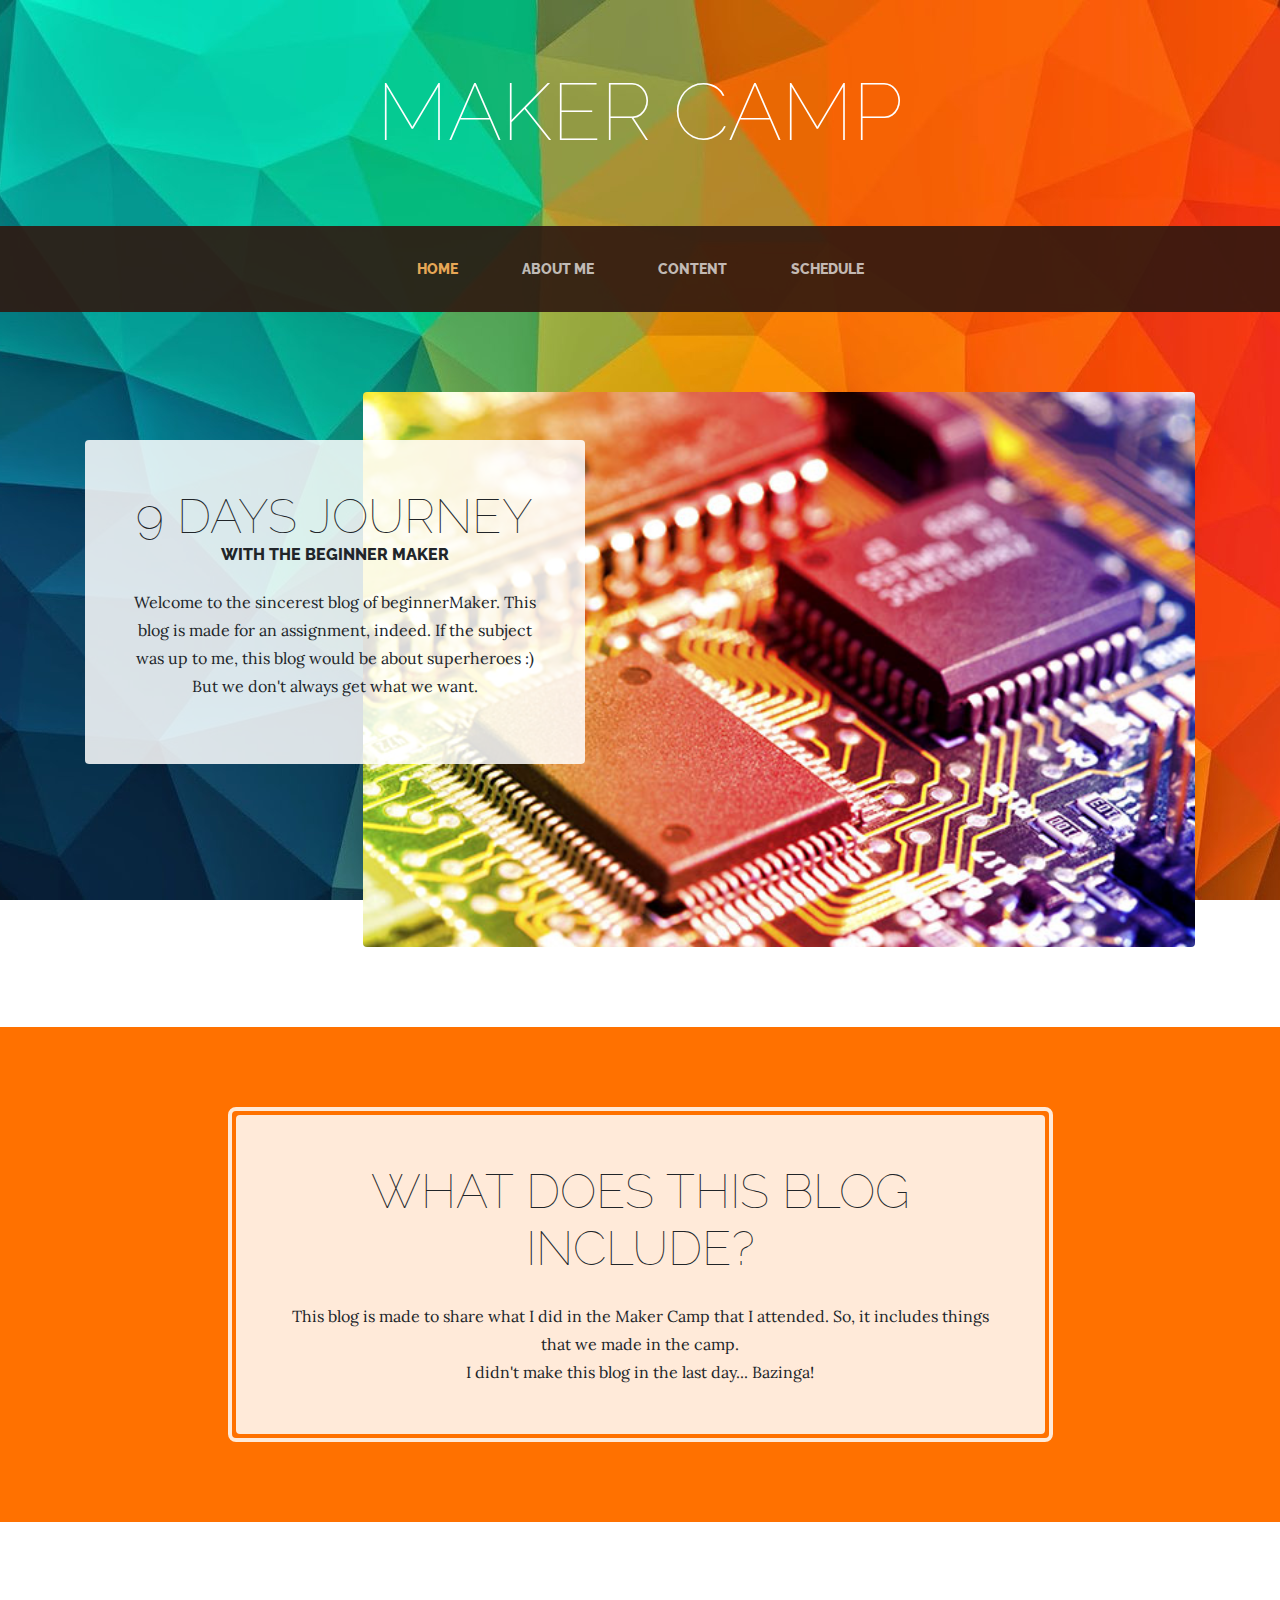
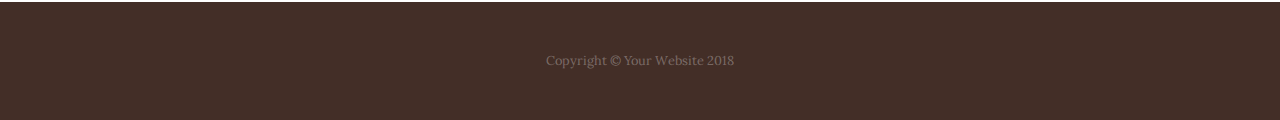
<file: index.html>
<!DOCTYPE html>
<html lang="en">

  <head>

    <meta charset="utf-8">
    <meta name="viewport" content="width=device-width, initial-scale=1, shrink-to-fit=no">
    <meta name="description" content="">
    <meta name="author" content="">

    <title>Business Casual - Start Bootstrap Theme</title>

    <!-- Bootstrap core CSS -->
    <link href="vendor/bootstrap/css/bootstrap.min.css" rel="stylesheet">

    <!-- Custom fonts for this template -->
    <link href="https://fonts.googleapis.com/css?family=Raleway:100,100i,200,200i,300,300i,400,400i,500,500i,600,600i,700,700i,800,800i,900,900i" rel="stylesheet">
    <link href="https://fonts.googleapis.com/css?family=Lora:400,400i,700,700i" rel="stylesheet">

    <!-- Custom styles for this template -->
    <link href="css/business-casual.css" rel="stylesheet">

  </head>

  <body style="background-image: url(img/triangles.jpg)">

    <h1 class="site-heading text-center text-white d-none d-lg-block">
      <span class="site-heading-lower">Maker Camp</span>
    </h1>

    <!-- Navigation -->
    <nav class="navbar navbar-expand-lg navbar-dark py-lg-4" id="mainNav">
      <div class="container">
        <a class="navbar-brand text-uppercase text-expanded font-weight-bold d-lg-none" href="#">Start Bootstrap</a>
        <button class="navbar-toggler" type="button" data-toggle="collapse" data-target="#navbarResponsive" aria-controls="navbarResponsive" aria-expanded="false" aria-label="Toggle navigation">
          <span class="navbar-toggler-icon"></span>
        </button>
        <div class="collapse navbar-collapse" id="navbarResponsive">
          <ul class="navbar-nav mx-auto">
            <li class="nav-item active px-lg-4">
              <a class="nav-link text-uppercase text-expanded" href="index.html">Home
                <span class="sr-only">(current)</span>
              </a>
            </li>
            <li class="nav-item px-lg-4">
              <a class="nav-link text-uppercase text-expanded" href="aboutMe.html">About Me</a>
            </li>
            <li class="nav-item px-lg-4">
              <a class="nav-link text-uppercase text-expanded" href="content.html">Content</a>
            </li>
            <li class="nav-item px-lg-4">
              <a class="nav-link text-uppercase text-expanded" href="schedule.html">Schedule</a>
            </li>
          </ul>
        </div>
      </div>
    </nav>
            
      <section class="page-section clearfix">
      <div class="container">
        <div class="intro">
          <img class="intro-img img-fluid mb-3 mb-lg-0 rounded" src="img/intro.jpg" alt="">
          <div class="intro-text left-0 text-center bg-faded p-5 rounded">
            <h2 class="section-heading mb-4">
              <span class="section-heading-lower">9 days journey</span>
              <span class="section-heading-upper">with the beginner maker </span>
            </h2>
            <p class="mb-3">Welcome to the sincerest blog of beginnerMaker. This blog is made for an assignment, indeed. If the subject was up to me, this blog would be about superheroes :) But we don't always get what we want. 
            </p>
            </div>
          </div>
        </div>
    </section>

    <section class="page-section cta">
      <div class="container">
        <div class="row">
          <div class="col-xl-9 mx-auto">
            <div class="cta-inner text-center rounded">
              <h2 class="section-heading mb-4">
                <span class="section-heading-lower">What does this blog include?</span>
              </h2>
              <p class="mb-0">This blog is made to share what I did in the Maker Camp that I attended. So, it includes things that we made in the camp.</p> 
                  
                 <p class="mb-0"> I didn't make this blog in the last day... Bazinga!  </p>
            </div>
          </div>
        </div>
      </div>
    </section>

    <footer class="footer text-faded text-center py-5">
      <div class="container">
        <p class="m-0 small">Copyright &copy; Your Website 2018</p>
      </div>
    </footer>

    <!-- Bootstrap core JavaScript -->
    <script src="vendor/jquery/jquery.min.js"></script>
    <script src="vendor/bootstrap/js/bootstrap.bundle.min.js"></script>

  </body>

</html>
</file>
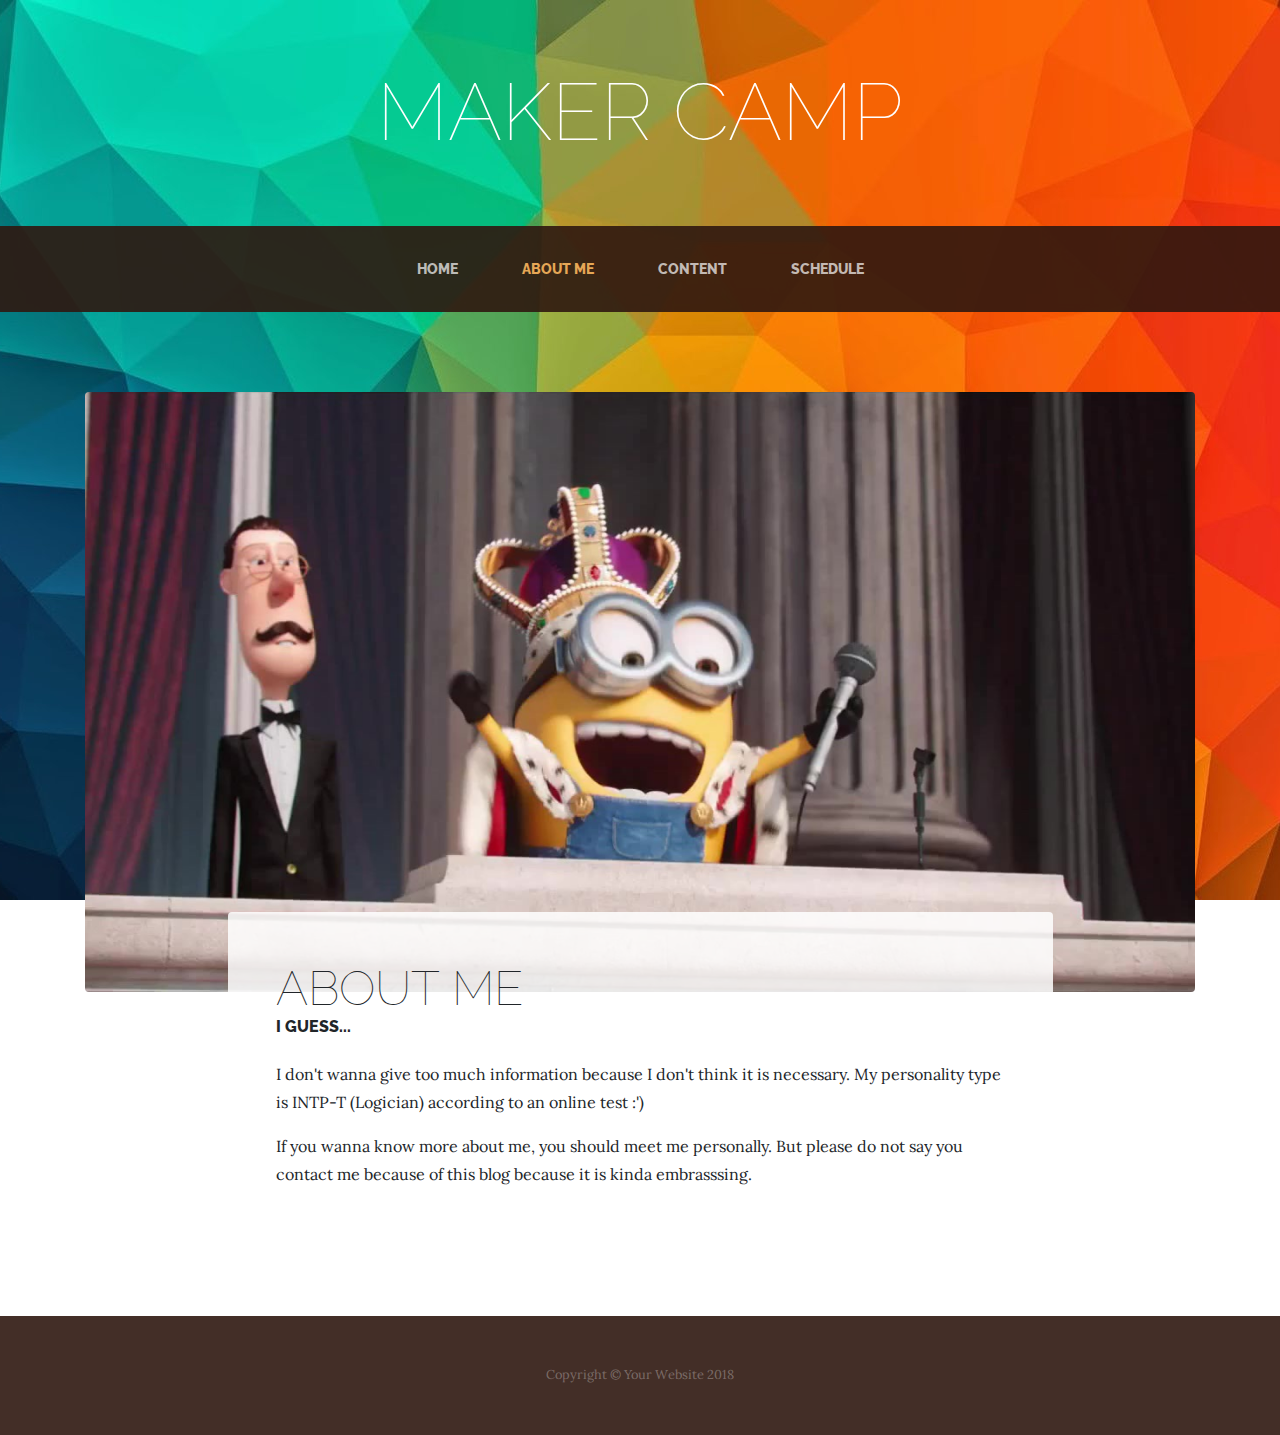
<file: aboutMe.html>
<!DOCTYPE html>
<html lang="en">

  <head>

    <meta charset="utf-8">
    <meta name="viewport" content="width=device-width, initial-scale=1, shrink-to-fit=no">
    <meta name="description" content="">
    <meta name="author" content="">

    <title>Business Casual - Start Bootstrap Theme</title>

    <!-- Bootstrap core CSS -->
    <link href="vendor/bootstrap/css/bootstrap.min.css" rel="stylesheet">

    <!-- Custom fonts for this template -->
    <link href="https://fonts.googleapis.com/css?family=Raleway:100,100i,200,200i,300,300i,400,400i,500,500i,600,600i,700,700i,800,800i,900,900i" rel="stylesheet">
    <link href="https://fonts.googleapis.com/css?family=Lora:400,400i,700,700i" rel="stylesheet">

    <!-- Custom styles for this template -->
    <link href="css/business-casual.css" rel="stylesheet">

  </head>

  <body style="background-image: url(img/triangles.jpg)">

    <h1 class="site-heading text-center text-white d-none d-lg-block">
      <span class="site-heading-lower">Maker Camp</span>
    </h1>

    <!-- Navigation -->
    <nav class="navbar navbar-expand-lg navbar-dark py-lg-4" id="mainNav">
      <div class="container">
        <a class="navbar-brand text-uppercase text-expanded font-weight-bold d-lg-none" href="#">Start Bootstrap</a>
        <button class="navbar-toggler" type="button" data-toggle="collapse" data-target="#navbarResponsive" aria-controls="navbarResponsive" aria-expanded="false" aria-label="Toggle navigation">
          <span class="navbar-toggler-icon"></span>
        </button>
        <div class="collapse navbar-collapse" id="navbarResponsive">
          <ul class="navbar-nav mx-auto">
            <li class="nav-item px-lg-4">
              <a class="nav-link text-uppercase text-expanded" href="index.html">Home
                <span class="sr-only">(current)</span>
              </a>
            </li>
            <li class="nav-item active px-lg-4">
              <a class="nav-link text-uppercase text-expanded" href="aboutMe.html">About Me</a>
            </li>
            <li class="nav-item px-lg-4">
              <a class="nav-link text-uppercase text-expanded" href="content.html">Content</a>
            </li>
            <li class="nav-item px-lg-4">
              <a class="nav-link text-uppercase text-expanded" href="schedule.html">Schedule</a>
            </li>
          </ul>
        </div>
      </div>
    </nav>

    <section class="page-section aboutMe-heading">
      <div class="container">
        <img class="img-fluid rounded about-heading-img mb-3 mb-lg-0" src="img/about.jpg" alt="">
        <div class="aboutMe-heading-content">
          <div class="row">
            <div class="col-xl-9 col-lg-10 mx-auto">
              <div class="bg-faded rounded p-5">
                <h2 class="section-heading mb-4">
                  <span class="section-heading-lower">About Me</span>
                  <span class="section-heading-upper">I guess...</span>
                </h2>
                <p>I don't wanna give too much information because I don't think it is necessary. My personality type is INTP-T (Logician) according to an online test :') </p>
                <p class="mb-0">If you wanna know more about me, you should meet me personally. But please do not say you contact me because of this blog because it is kinda embrasssing.</p>
              </div>
            </div>
          </div>
        </div>
      </div>
    </section>

    <footer class="footer text-faded text-center py-5">
      <div class="container">
        <p class="m-0 small">Copyright &copy; Your Website 2018</p>
      </div>
    </footer>

    <!-- Bootstrap core JavaScript -->
    <script src="vendor/jquery/jquery.min.js"></script>
    <script src="vendor/bootstrap/js/bootstrap.bundle.min.js"></script>

  </body>

</html>
</file>
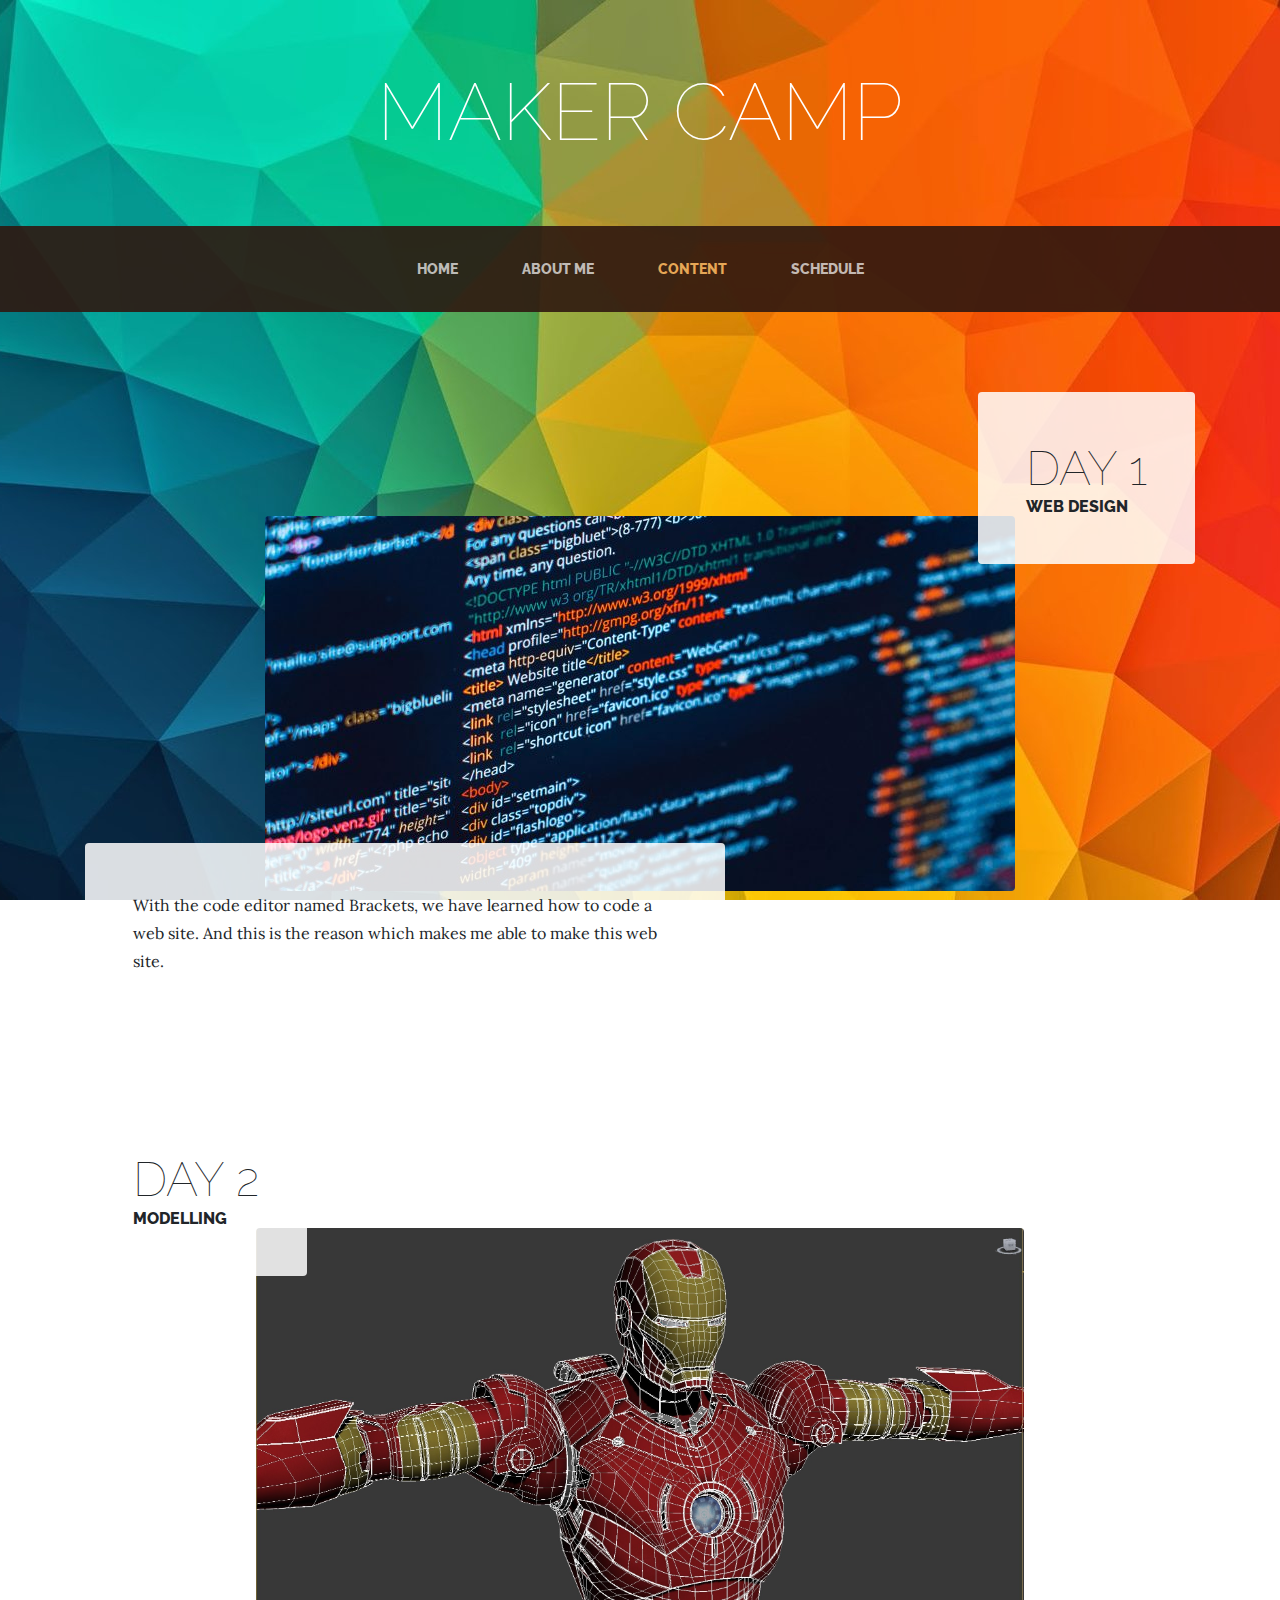
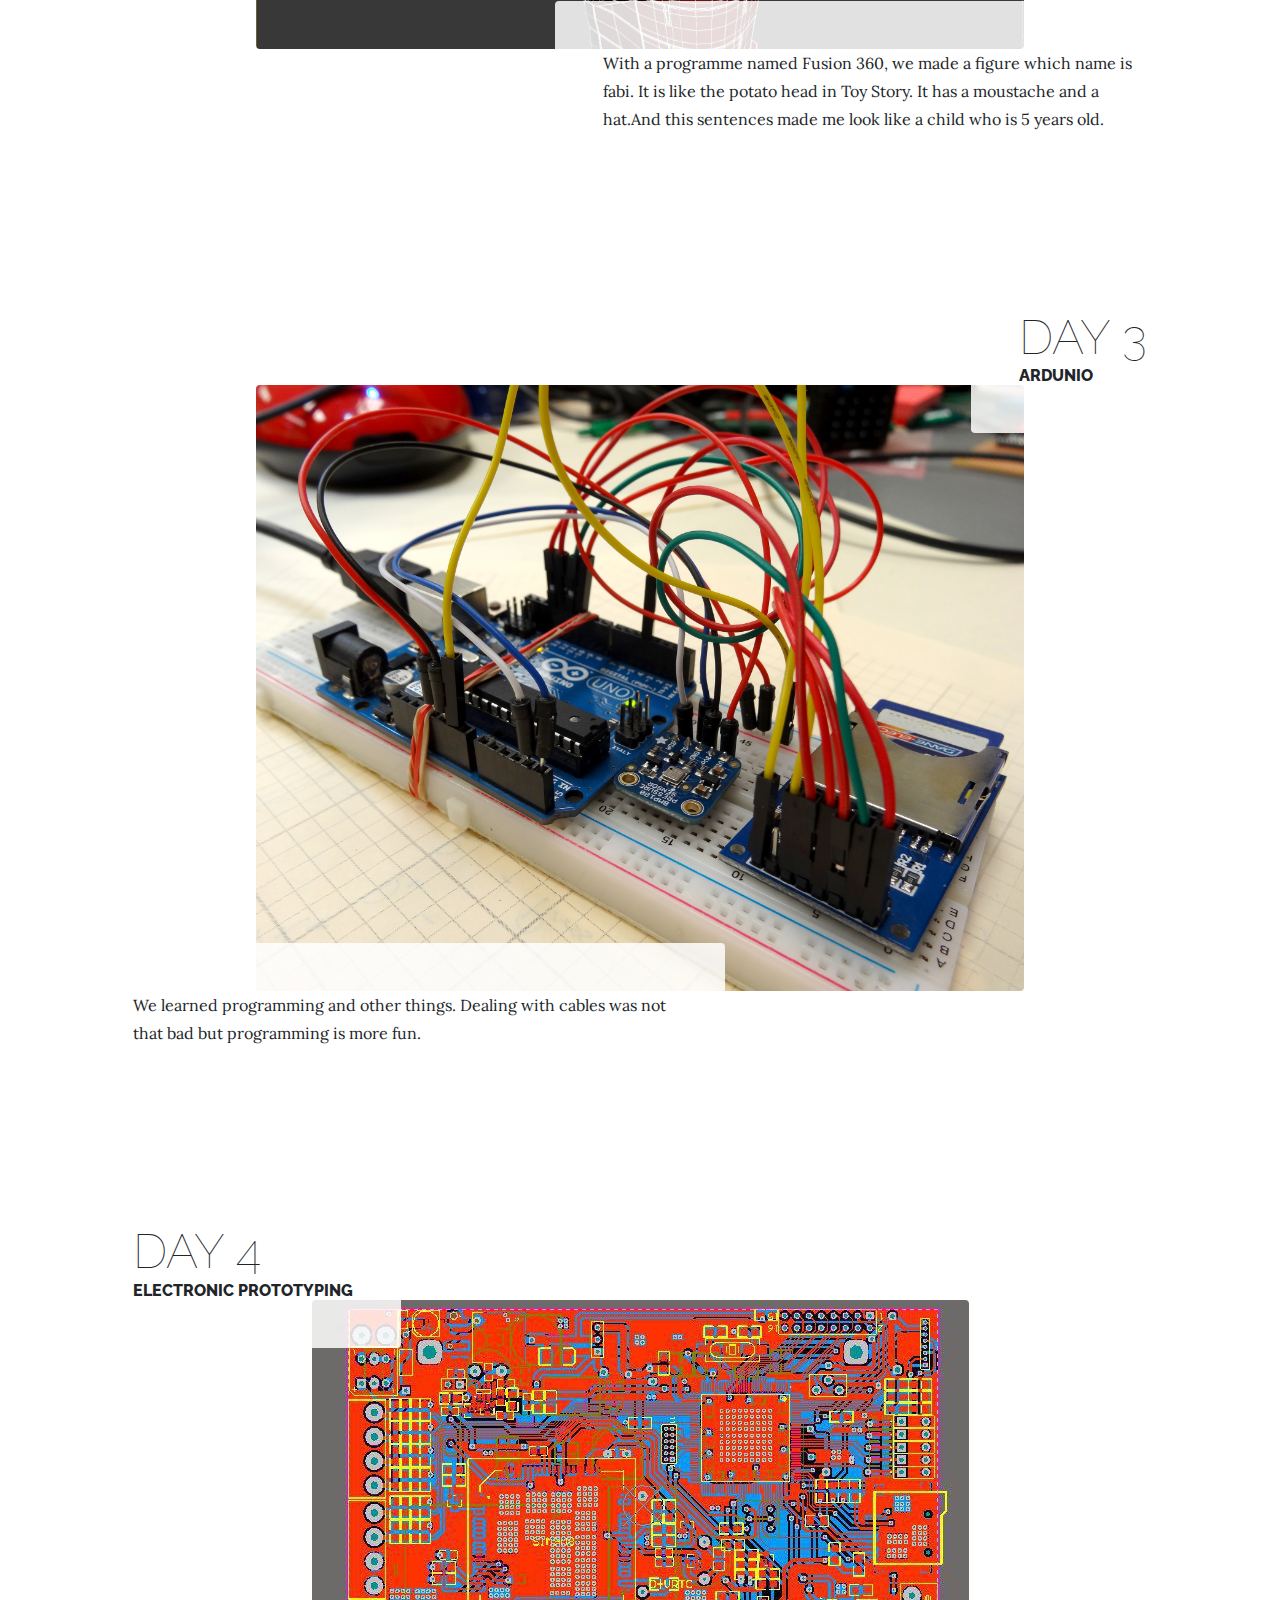
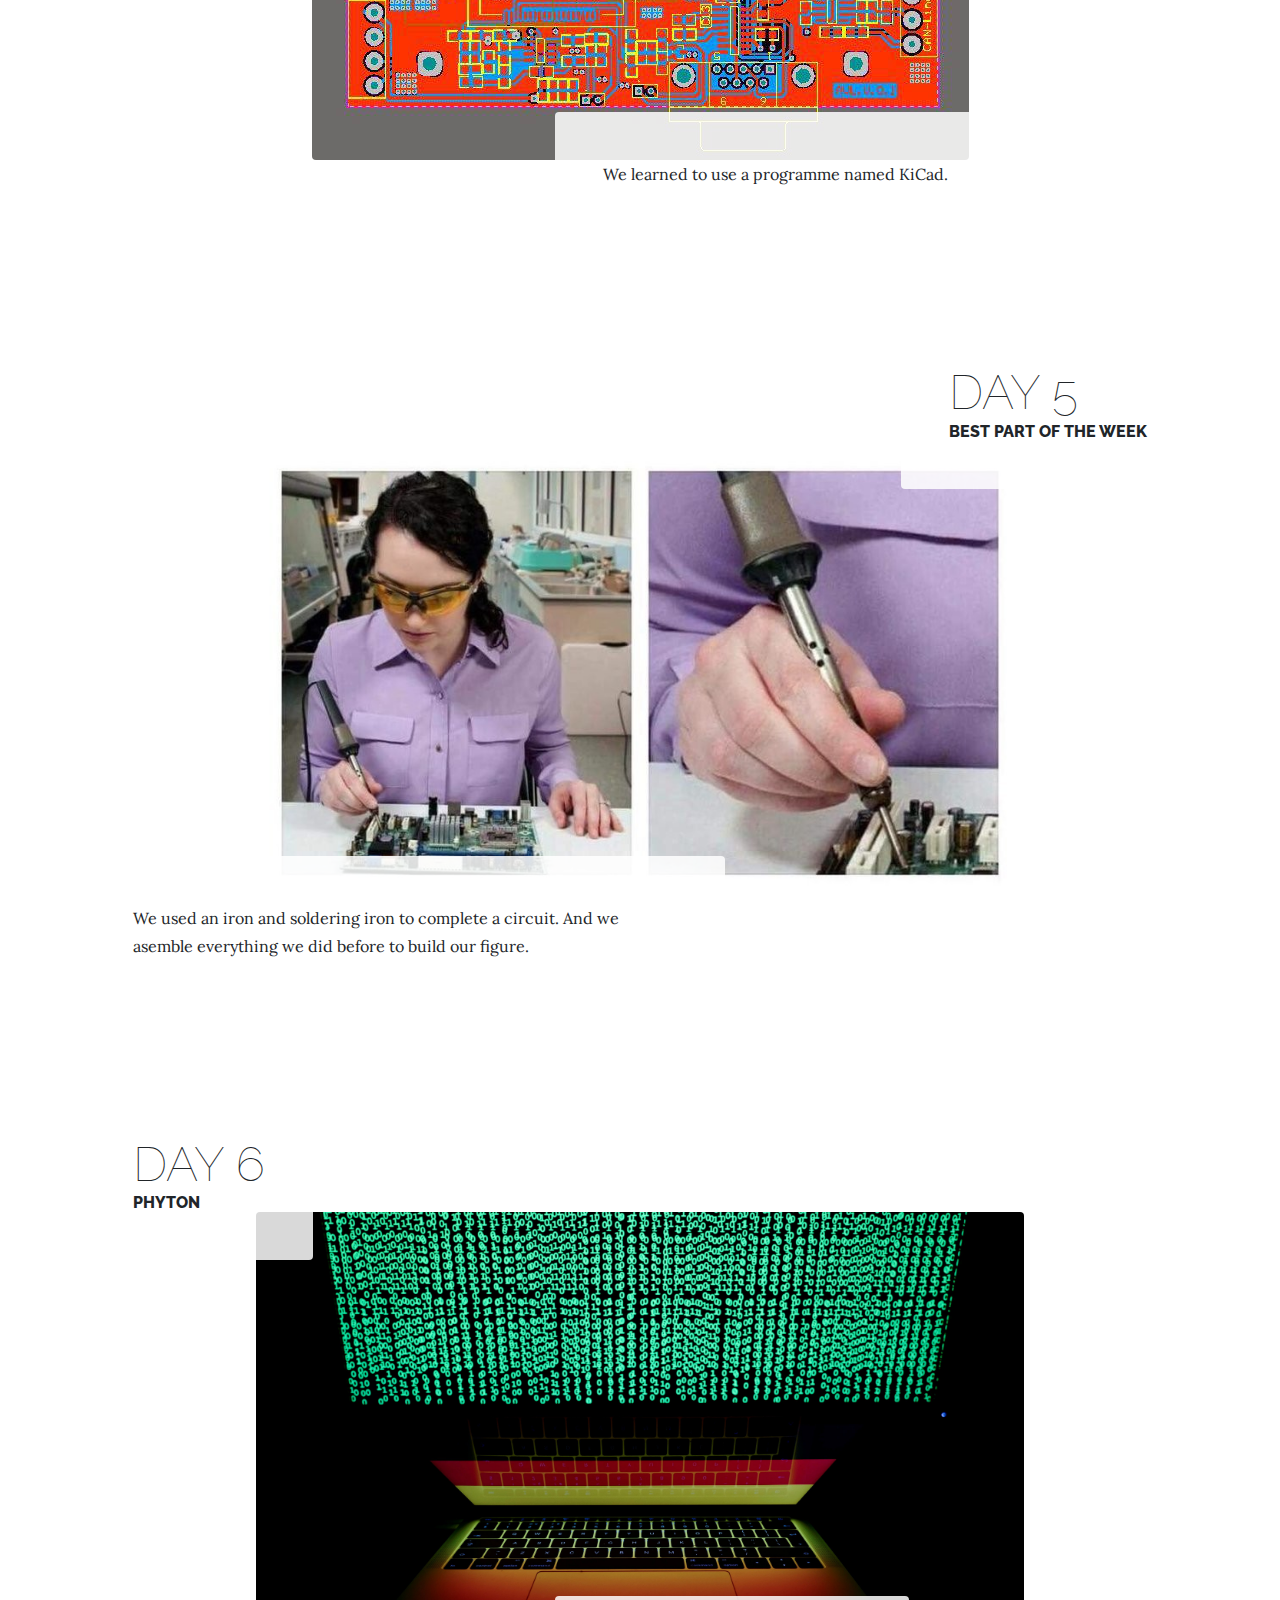
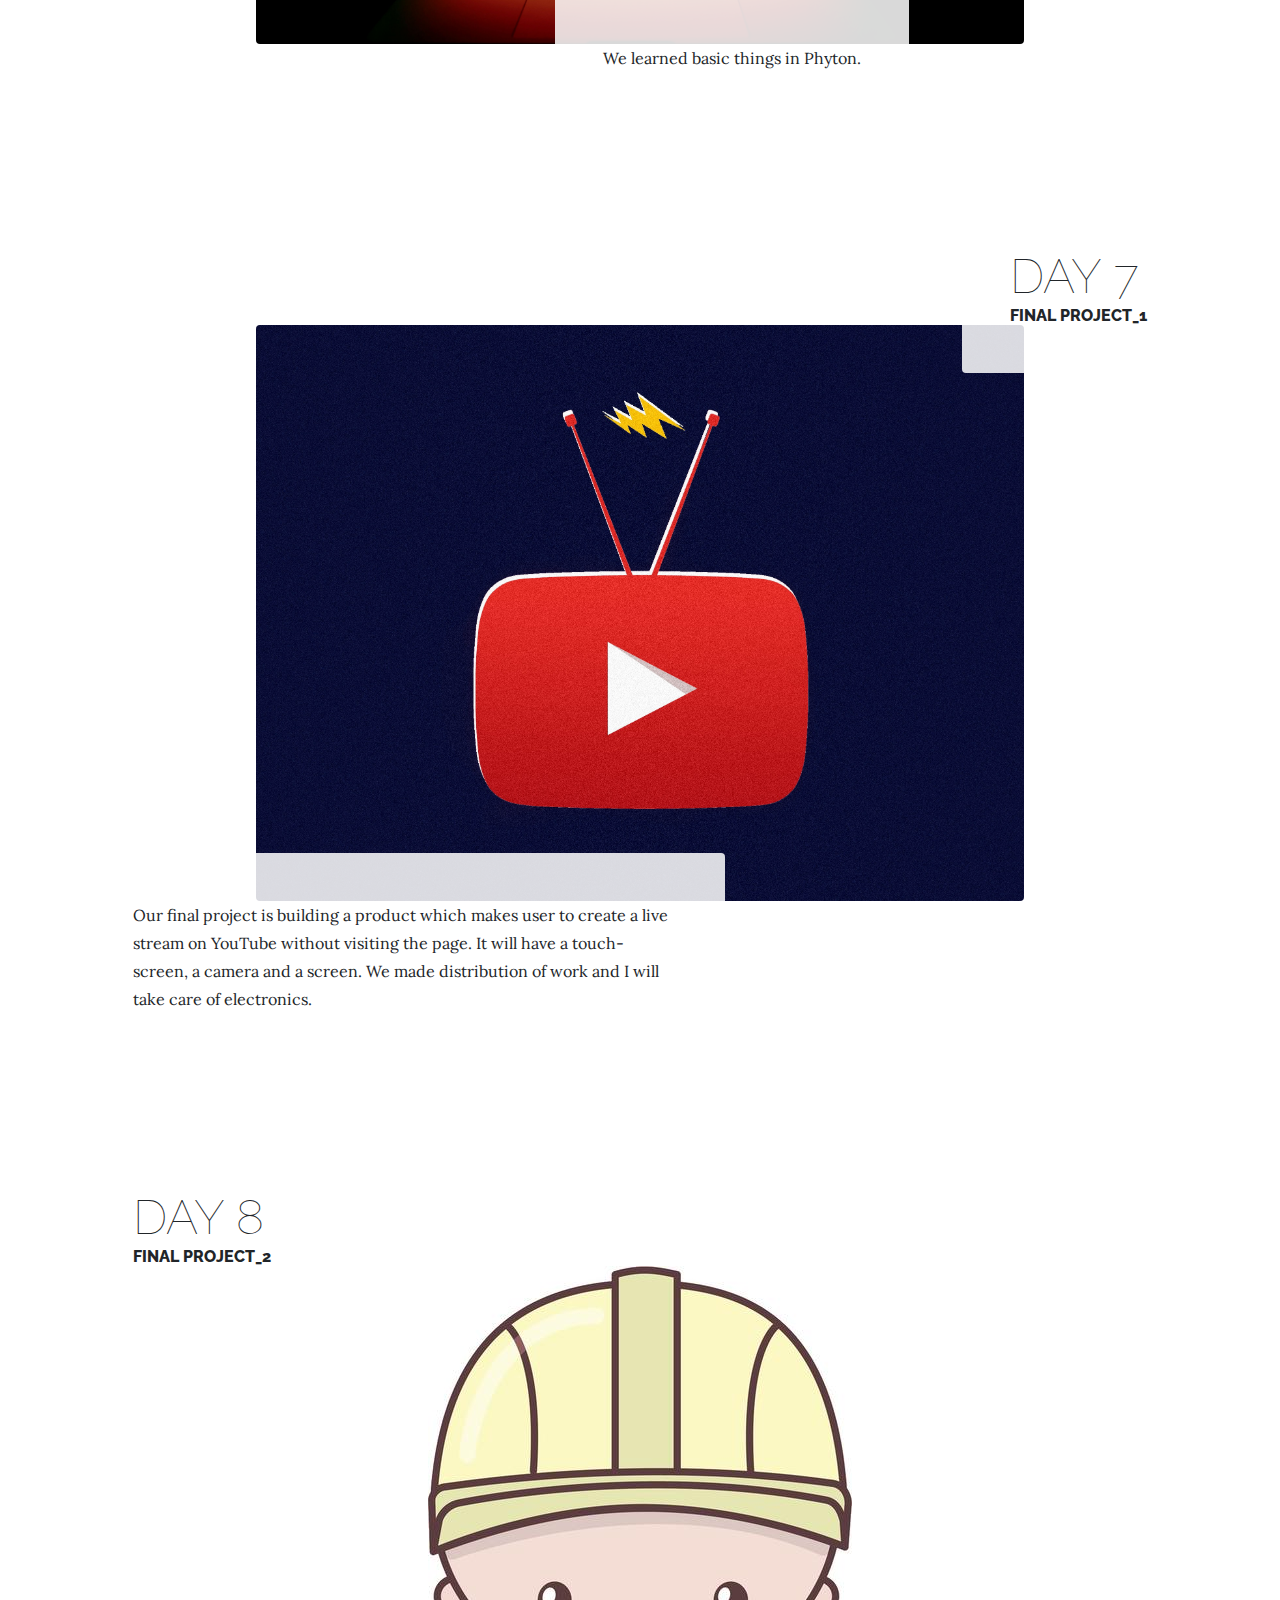
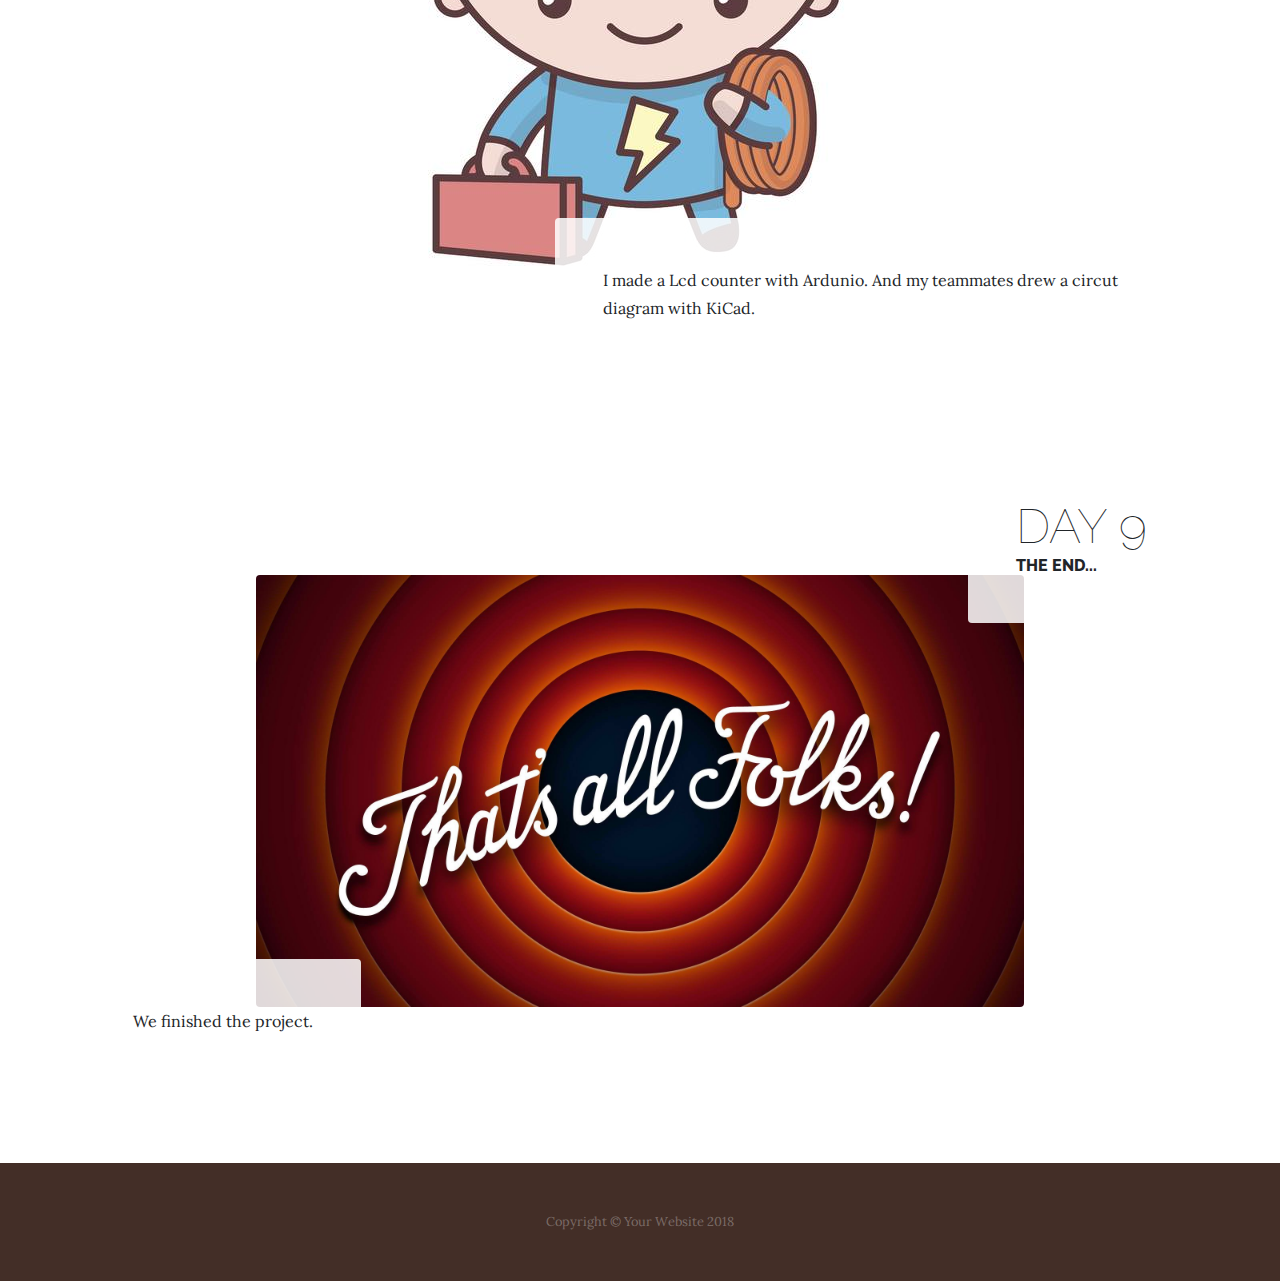
<file: content.html>
<!DOCTYPE html>
<html lang="en">

  <head>

    <meta charset="utf-8">
    <meta name="viewport" content="width=device-width, initial-scale=1, shrink-to-fit=no">
    <meta name="description" content="">
    <meta name="author" content="">

    <title>Business Casual - Start Bootstrap Theme</title>

    <!-- Bootstrap core CSS -->
    <link href="vendor/bootstrap/css/bootstrap.min.css" rel="stylesheet">

    <!-- Custom fonts for this template -->
    <link href="https://fonts.googleapis.com/css?family=Raleway:100,100i,200,200i,300,300i,400,400i,500,500i,600,600i,700,700i,800,800i,900,900i" rel="stylesheet">
    <link href="https://fonts.googleapis.com/css?family=Lora:400,400i,700,700i" rel="stylesheet">

    <!-- Custom styles for this template -->
    <link href="css/business-casual.min.css" rel="stylesheet">

  </head>

   <body style="background-image: url(img/triangles.jpg)">

    <h1 class="site-heading text-center text-white d-none d-lg-block">
      <span class="site-heading-lower">Maker Camp</span>
    </h1>

    <!-- Navigation -->
    <nav class="navbar navbar-expand-lg navbar-dark py-lg-4" id="mainNav">
      <div class="container">
        <a class="navbar-brand text-uppercase text-expanded font-weight-bold d-lg-none" href="#">Start Bootstrap</a>
        <button class="navbar-toggler" type="button" data-toggle="collapse" data-target="#navbarResponsive" aria-controls="navbarResponsive" aria-expanded="false" aria-label="Toggle navigation">
          <span class="navbar-toggler-icon"></span>
        </button>
        <div class="collapse navbar-collapse" id="navbarResponsive">
          <ul class="navbar-nav mx-auto">
            <li class="nav-item px-lg-4">
              <a class="nav-link text-uppercase text-expanded" href="index.html">Home
                <span class="sr-only">(current)</span>
              </a>
            </li>
            <li class="nav-item px-lg-4">
              <a class="nav-link text-uppercase text-expanded" href="aboutMe.html">About Me</a>
            </li>
            <li class="nav-item active px-lg-4">
              <a class="nav-link text-uppercase text-expanded" href="content.html">Content</a>
            </li>
            <li class="nav-item px-lg-4">
              <a class="nav-link text-uppercase text-expanded" href="schedule.html">Schedule</a>
            </li>
          </ul>
        </div>
      </div>
    </nav>

    <section class="page-section">
      <div class="container">
        <div class="product-item">
          <div class="product-item-title d-flex">
            <div class="bg-faded p-5 d-flex ml-auto rounded">
              <h2 class="section-heading mb-0">
                  <span class="section-heading-lower">Day 1</span>
                <span class="section-heading-upper">Web design</span>
              </h2>
            </div>
          </div>
          <img class="product-item-img mx-auto d-flex rounded img-fluid mb-3 mb-lg-0" src="img/web_coding.jpg" alt="">
          <div class="product-item-description d-flex mr-auto">
            <div class="bg-faded p-5 rounded">
              <p class="mb-0">With the code editor named Brackets, we have learned how to code a web site. And this is the reason which makes me able to make this web site. </p>
            </div>
          </div>
        </div>
      </div>
    </section>

    <section class="page-section">
      <div class="container">
        <div class="product-item">
          <div class="product-item-title d-flex">
            <div class="bg-faded p-5 d-flex mr-auto rounded">
              <h2 class="section-heading mb-0">
                  <span class="section-heading-lower">Day 2</span>
                <span class="section-heading-upper">Modelling</span>
              </h2>
            </div>
          </div>
          <img class="product-item-img mx-auto d-flex rounded img-fluid mb-3 mb-lg-0" src="img/modelling.jpg" alt="">
          <div class="product-item-description d-flex ml-auto">
            <div class="bg-faded p-5 rounded">
              <p class="mb-0">With a programme named Fusion 360, we made a figure which name is fabi. It is like the potato head in Toy Story. It has a  moustache and a hat.And this sentences made me look like a child who is 5 years old. </p>
            </div>
          </div>
        </div>
      </div>
    </section>

    <section class="page-section">
      <div class="container">
        <div class="product-item">
          <div class="product-item-title d-flex">
            <div class="bg-faded p-5 d-flex ml-auto rounded">
              <h2 class="section-heading mb-0">
                <span class="section-heading-lower">Day 3</span>
                <span class="section-heading-upper">Ardunio</span>
              </h2>
            </div>
          </div>
          <img class="product-item-img mx-auto d-flex rounded img-fluid mb-3 mb-lg-0" src="img/arduino.jpg" alt="">
          <div class="product-item-description d-flex mr-auto">
            <div class="bg-faded p-5 rounded">
              <p class="mb-0">We learned programming and other things. Dealing with cables was not that bad but programming is more fun.  </p>
            </div>
          </div>
        </div>
      </div>
    </section>
      
       <section class="page-section">
      <div class="container">
        <div class="product-item">
          <div class="product-item-title d-flex">
            <div class="bg-faded p-5 d-flex mr-auto rounded">
              <h2 class="section-heading mb-0">
                <span class="section-heading-lower">Day 4</span>
                <span class="section-heading-upper">Electronic Prototyping</span>
              </h2>
            </div>
          </div>
          <img class="product-item-img mx-auto d-flex rounded img-fluid mb-3 mb-lg-0" src="img/electronics.jpg" alt="">
          <div class="product-item-description d-flex ml-auto">
            <div class="bg-faded p-5 rounded">
              <p class="mb-0">We learned to use a programme named KiCad. </p>
            </div>
          </div>
        </div>
      </div>
    </section>

      <section class="page-section">
      <div class="container">
        <div class="product-item">
          <div class="product-item-title d-flex">
            <div class="bg-faded p-5 d-flex ml-auto rounded">
              <h2 class="section-heading mb-0">
                <span class="section-heading-lower">Day 5</span>
                <span class="section-heading-upper">Best part of the week</span>
              </h2>
            </div>
          </div>
          <img class="product-item-img mx-auto d-flex rounded img-fluid mb-3 mb-lg-0" src="img/soldering.jpg" alt="">
          <div class="product-item-description d-flex mr-auto">
            <div class="bg-faded p-5 rounded">
              <p class="mb-0">We used an iron and soldering iron to complete a circuit. And we asemble everything we did before to build our figure.  </p>
            </div>
          </div>
        </div>
      </div>
    </section>
      
       <section class="page-section">
      <div class="container">
        <div class="product-item">
          <div class="product-item-title d-flex">
            <div class="bg-faded p-5 d-flex mr-auto rounded">
              <h2 class="section-heading mb-0">
                <span class="section-heading-lower">Day 6</span>
                <span class="section-heading-upper">Phyton</span>
              </h2>
            </div>
          </div>
          <img class="product-item-img mx-auto d-flex rounded img-fluid mb-3 mb-lg-0" src="img/programming.jpg" alt="">
          <div class="product-item-description d-flex ml-auto">
            <div class="bg-faded p-5 rounded">
              <p class="mb-0">We learned basic things in Phyton.</p>
            </div>
          </div>
        </div>
      </div>
    </section>

      <section class="page-section">
      <div class="container">
        <div class="product-item">
          <div class="product-item-title d-flex">
            <div class="bg-faded p-5 d-flex ml-auto rounded">
              <h2 class="section-heading mb-0">
                 <span class="section-heading-lower">Day 7</span>
                <span class="section-heading-upper">Final project_1</span>
              </h2>
            </div>
          </div>
          <img class="product-item-img mx-auto d-flex rounded img-fluid mb-3 mb-lg-0" src="img/youtube.jpg" alt="">
          <div class="product-item-description d-flex mr-auto">
            <div class="bg-faded p-5 rounded">
              <p class="mb-0">Our final project is building a product which makes user to create a live stream on YouTube without visiting the page. It will have a touch-screen, a camera and a screen. We made distribution of work and I will take care of electronics. </p>
            </div>
          </div>
        </div>
      </div>
    </section>
      
       <section class="page-section">
      <div class="container">
        <div class="product-item">
          <div class="product-item-title d-flex">
            <div class="bg-faded p-5 d-flex mr-auto rounded">
              <h2 class="section-heading mb-0">
                <span class="section-heading-lower">Day 8</span>
                <span class="section-heading-upper">Final project_2</span>
              </h2>
            </div>
          </div>
          <img class="product-item-img mx-auto d-flex rounded img-fluid mb-3 mb-lg-0" src="img/electrician.jpg" alt="">
          <div class="product-item-description d-flex ml-auto">
            <div class="bg-faded p-5 rounded">
              <p class="mb-0">I made a Lcd counter with Ardunio. And my teammates drew a circut diagram with KiCad.</p>
            </div>
          </div>
        </div>
      </div>
    </section>

      <section class="page-section">
      <div class="container">
        <div class="product-item">
          <div class="product-item-title d-flex">
            <div class="bg-faded p-5 d-flex ml-auto rounded">
              <h2 class="section-heading mb-0">
                <span class="section-heading-lower">Day 9</span>
                <span class="section-heading-upper">The end...</span>
              </h2>
            </div>
          </div>
          <img class="product-item-img mx-auto d-flex rounded img-fluid mb-3 mb-lg-0" src="img/theend.jpg" alt="">
          <div class="product-item-description d-flex mr-auto">
            <div class="bg-faded p-5 rounded">
              <p class="mb-0">We finished the project.</p>
            </div>
          </div>
        </div>
      </div>
    </section>
      
    <footer class="footer text-faded text-center py-5">
      <div class="container">
        <p class="m-0 small">Copyright &copy; Your Website 2018</p>
      </div>
    </footer>

    <!-- Bootstrap core JavaScript -->
    <script src="vendor/jquery/jquery.min.js"></script>
    <script src="vendor/bootstrap/js/bootstrap.bundle.min.js"></script>

  </body>

</html>
</file>
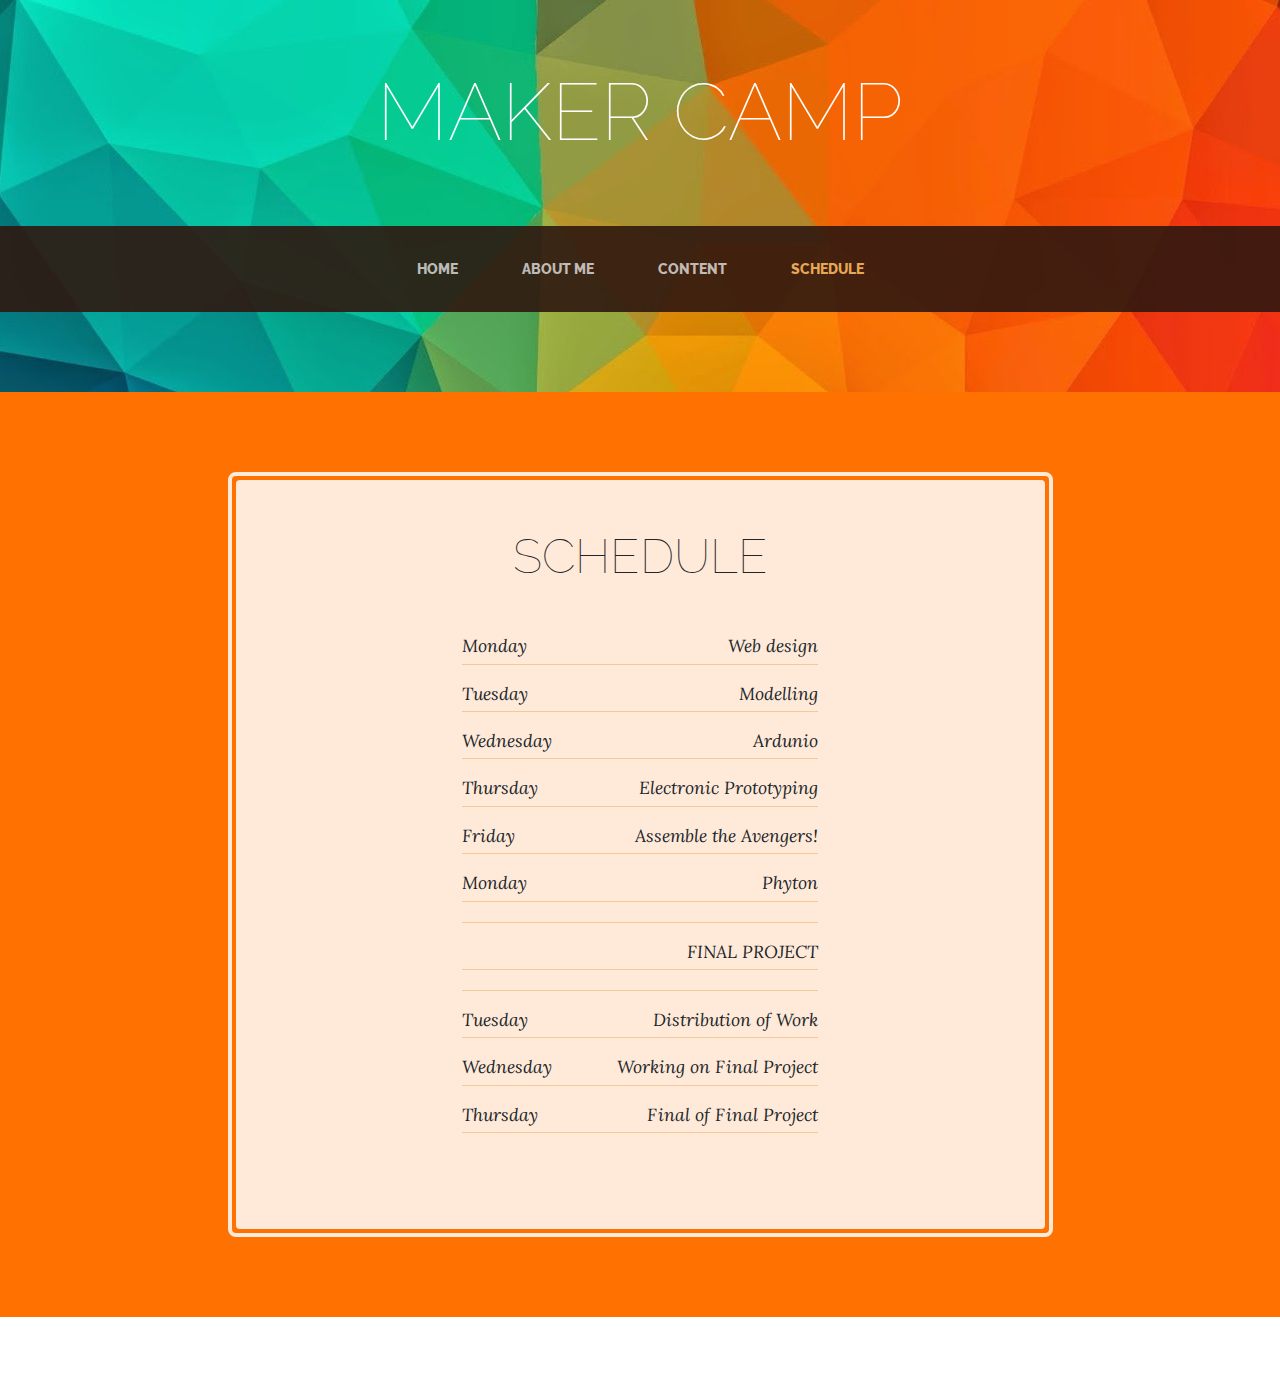
<file: schedule.html>
<!DOCTYPE html>
<html lang="en">

  <head>

    <meta charset="utf-8">
    <meta name="viewport" content="width=device-width, initial-scale=1, shrink-to-fit=no">
    <meta name="description" content="">
    <meta name="author" content="">

    <title>Business Casual - Start Bootstrap Theme</title>

    <!-- Bootstrap core CSS -->
    <link href="vendor/bootstrap/css/bootstrap.min.css" rel="stylesheet">

    <!-- Custom fonts for this template -->
    <link href="https://fonts.googleapis.com/css?family=Raleway:100,100i,200,200i,300,300i,400,400i,500,500i,600,600i,700,700i,800,800i,900,900i" rel="stylesheet">
    <link href="https://fonts.googleapis.com/css?family=Lora:400,400i,700,700i" rel="stylesheet">

    <!-- Custom styles for this template -->
    <link href="css/business-casual.css" rel="stylesheet">

  </head>

    <body style="background-image: url(img/triangles.jpg)">
   

    <h1 class="site-heading text-center text-white d-none d-lg-block">
      <span class="site-heading-lower">Maker Camp</span>
    </h1>

    <!-- Navigation -->
    <nav class="navbar navbar-expand-lg navbar-dark py-lg-4" id="mainNav">
      <div class="container">
        <a class="navbar-brand text-uppercase text-expanded font-weight-bold d-lg-none" href="#">Start Bootstrap</a>
        <button class="navbar-toggler" type="button" data-toggle="collapse" data-target="#navbarResponsive" aria-controls="navbarResponsive" aria-expanded="false" aria-label="Toggle navigation">
          <span class="navbar-toggler-icon"></span>
        </button>
        <div class="collapse navbar-collapse" id="navbarResponsive">
          <ul class="navbar-nav mx-auto">
            <li class="nav-item px-lg-4">
              <a class="nav-link text-uppercase text-expanded" href="index.html">Home
                <span class="sr-only">(current)</span>
              </a>
            </li>
            <li class="nav-item px-lg-4">
              <a class="nav-link text-uppercase text-expanded" href="aboutMe.html">About Me</a>
            </li>
            <li class="nav-item px-lg-4">
              <a class="nav-link text-uppercase text-expanded" href="content.html">Content</a>
            </li>
            <li class="nav-item active px-lg-4">
              <a class="nav-link text-uppercase text-expanded" href="schedule.html">Schedule</a>
            </li>
          </ul>
        </div>
      </div>
    </nav>

    <section class="page-section cta">
      <div class="container">
        <div class="row">
          <div class="col-xl-9 mx-auto">
            <div class="cta-inner text-center rounded">
              <h2 class="section-heading mb-5">
                <span class="section-heading-lower">Schedule</span>
              </h2>
              <ul class="list-unstyled list-hours mb-5 text-left mx-auto">
                <li class="list-unstyled-item list-hours-item d-flex">
                  Monday
                  <span class="ml-auto">Web design</span>
                </li>
                <li class="list-unstyled-item list-hours-item d-flex">
                  Tuesday
                  <span class="ml-auto">Modelling</span>
                </li>
                <li class="list-unstyled-item list-hours-item d-flex">
                  Wednesday
                  <span class="ml-auto">Ardunio</span>
                </li>
                <li class="list-unstyled-item list-hours-item d-flex">
                  Thursday
                  <span class="ml-auto">Electronic Prototyping</span>
                </li>
                <li class="list-unstyled-item list-hours-item d-flex">
                  Friday
                  <span class="ml-auto">Assemble the Avengers!</span>
                </li>
                
                <li class="list-unstyled-item list-hours-item d-flex">
                  Monday
                  <span class="ml-auto">Phyton</span>
                </li>
                    <li class="list-unstyled-item list-hours-item d-flex">
                  
                  <span class="ml-auto"></span>
                </li>
                  <li class="list-unstyled-item list-hours-item d-flex">
                  
                  <span class="ml-auto">FINAL PROJECT</span>
                </li>
                   <li class="list-unstyled-item list-hours-item d-flex">
                  
                  <span class="ml-auto"></span>
                </li>
                <li class="list-unstyled-item list-hours-item d-flex">
                  Tuesday
                  <span class="ml-auto">Distribution of Work</span>
                </li>
                  <li class="list-unstyled-item list-hours-item d-flex">
                  Wednesday
                  <span class="ml-auto">Working on Final Project</span>
                </li>
                <li class="list-unstyled-item list-hours-item d-flex">
                  Thursday
                  <span class="ml-auto">Final of Final Project</span>
                </li>
                

  </body>
</html>
</file>
<file: css/business-casual.css>
/*!
 * Start Bootstrap - Business Casual v4.1.1 (https://startbootstrap.com/template-overviews/business-casual)
 * Copyright 2013-2018 Start Bootstrap
 * Licensed under MIT (https://github.com/BlackrockDigital/startbootstrap-business-casual/blob/master/LICENSE)
 */
body {
  font-family: 'Lora';
  background:url("/startbootstrap-business-casual-gh-pages/img/triangles.jpg");
  background-attachment: fixed;
  background-position: center;
  background-size: cover;
  
}

h1,
h2,
h3,
h4,
h5,
h6 {
  font-family: 'Raleway';
}

p {
  line-height: 1.75;
}

.text-faded {
  color: rgba(255, 255, 255, 0.3);
}

.site-heading {
  margin-top: 5rem;
  margin-bottom: 5rem;
  text-transform: uppercase;
  line-height: 1;
  font-family: 'Raleway';
}

.site-heading .site-heading-upper {
  display: block;
  font-size: 2rem;
  font-weight: 800;
}

.site-heading .site-heading-lower {
  font-size: 5rem;
  font-weight: 100;
  line-height: 4rem;
}

.page-section {
  margin-top: 5rem;
  margin-bottom: 5rem;
}

.section-heading {
  text-transform: uppercase;
}

.section-heading .section-heading-upper {
  display: block;
  font-size: 1rem;
  font-weight: 800;
}

.section-heading .section-heading-lower {
  display: block;
  font-size: 3rem;
  font-weight: 100;
}

.bg-faded {
  background-color: rgba(255, 255, 255, 0.85);
}

#mainNav {
  background-color: rgba(47, 23, 15, 0.9);
  font-family: 'Raleway';
}

#mainNav .navbar-brand {
  color: #e6a756;
}

#mainNav .navbar-nav .nav-item .nav-link {
  color: rgba(255, 255, 255, 0.7);
  font-weight: 800;
}

#mainNav .navbar-nav .nav-item.active .nav-link {
  color: #e6a756;
}

@media (min-width: 992px) {
  #mainNav .navbar-nav .nav-item .nav-link {
    font-size: 0.9rem;
  }
  #mainNav .navbar-nav .nav-item .nav-link:hover {
    color: rgba(255, 255, 255, 0.4);
  }
  #mainNav .navbar-nav .nav-item.active .nav-link:hover {
    color: #e6a756;
  }
}

.btn-xl {
  font-weight: 700;
  font-size: 0.8rem;
  padding-top: 1.5rem;
  padding-bottom: 1.5rem;
  padding-left: 2rem;
  padding-right: 2rem;
}

.intro {
  position: relative;
}

@media (min-width: 992px) {
  .intro .intro-img {
    width: 75%;
    float: right;
  }
  .intro .intro-text {
    left: 0;
    width: 60%;
    margin-top: 3rem;
    position: absolute;
  }
  .intro .intro-text .intro-button {
    width: 100%;
    left: 0;
    position: absolute;
    bottom: -2rem;
  }
}

@media (min-width: 1200px) {
  .intro .intro-text {
    width: 45%;
  }
}

.cta {
  padding-top: 5rem;
  padding-bottom: 5rem;
  background-color: #ff7100;
}

.cta .cta-inner {
  position: relative;
  padding: 3rem;
  margin: 0.5rem;
  background-color: rgba(255, 255, 255, 0.85);
}

.cta .cta-inner:before {
  border-radius: 0.5rem;
  content: '';
  position: absolute;
  top: -0.5rem;
  bottom: -0.5rem;
  left: -0.5rem;
  right: -0.5rem;
  border: 0.25rem solid rgba(255, 255, 255, 0.85);
}

@media (min-width: 992px) {
  .aboutMe-heading .aboutMe-heading-img {
    position: relative;
    z-index: 0;
  }
  .aboutMe-heading .aboutMe-heading-content {
    margin-top: -5rem;
    position: relative;
    z-index: 1;
  }
}

@media (min-width: 992px) {
  .product-item .product-item-title {
    position: relative;
    z-index: 1;
    margin-bottom: -3rem;
  }
  .product-item .product-item-img {
    position: relative;
    z-index: 0;
    max-width: 60vw;
  }
  .product-item .product-item-description {
    position: relative;
    z-index: 1;
    margin-top: -3rem;
    max-width: 50vw;
  }
}

.list-hours {
  font-size: 0.9rem;
}

.list-hours .list-hours-item {
  border-bottom: 1px solid rgba(230, 167, 86, 0.5);
  padding-bottom: .25rem;
  margin-bottom: 1rem;
  font-style: italic;
}

.list-hours .list-hours-item.today {
  font-weight: bold;
  color: #e6a756;
}

@media (min-width: 992px) {
  .list-hours {
    width: 50%;
    font-size: 1.1rem;
  }
}

.address strong {
  font-size: 1.2rem;
}

.footer {
  background-color: rgba(47, 23, 15, 0.9);
}

.text-primary {
  color: #e6a756 !important;
}

.bg-primary {
  background-color: #e6a756 !important;
}

.btn {
  box-shadow: 0px 3px 3px 0px rgba(33, 37, 41, 0.1);
}

.btn-primary {
  background-color: #e6a756;
  border-color: #e6a756;
}

.btn-primary:hover, .btn-primary:focus, .btn-primary:active {
  background-color: #df902a;
  border-color: #df902a;
}

.font-weight-light {
  font-weight: 100 !important;
}
</file>
<file: css/business-casual.min.css>
/*!
 * Start Bootstrap - Business Casual v4.1.1 (https://startbootstrap.com/template-overviews/business-casual)
 * Copyright 2013-2018 Start Bootstrap
 * Licensed under MIT (https://github.com/BlackrockDigital/startbootstrap-business-casual/blob/master/LICENSE)
 */body{font-family:Lora;background:linear-gradient(rgba(47,23,15,.65),rgba(47,23,15,.65)),url("img/triangles.jpg");background-attachment:fixed;background-position:center;background-size:cover}h1,h2,h3,h4,h5,h6{font-family:Raleway}p{line-height:1.75}.text-faded{color:rgba(255,255,255,.3)}.site-heading{margin-top:5rem;margin-bottom:5rem;text-transform:uppercase;line-height:1;font-family:Raleway}.site-heading .site-heading-upper{display:block;font-size:2rem;font-weight:800}.site-heading .site-heading-lower{font-size:5rem;font-weight:100;line-height:4rem}.page-section{margin-top:5rem;margin-bottom:5rem}.section-heading{text-transform:uppercase}.section-heading .section-heading-upper{display:block;font-size:1rem;font-weight:800}.section-heading .section-heading-lower{display:block;font-size:3rem;font-weight:100}.bg-faded{background-color:rgba(255,255,255,.85)}#mainNav{background-color:rgba(47,23,15,.9);font-family:Raleway}#mainNav .navbar-brand{color:#e6a756}#mainNav .navbar-nav .nav-item .nav-link{color:rgba(255,255,255,.7);font-weight:800}#mainNav .navbar-nav .nav-item.active .nav-link{color:#e6a756}@media (min-width:992px){#mainNav .navbar-nav .nav-item .nav-link{font-size:.9rem}#mainNav .navbar-nav .nav-item .nav-link:hover{color:rgba(255,255,255,.4)}#mainNav .navbar-nav .nav-item.active .nav-link:hover{color:#e6a756}}.btn-xl{font-weight:700;font-size:.8rem;padding-top:1.5rem;padding-bottom:1.5rem;padding-left:2rem;padding-right:2rem}.intro{position:relative}@media (min-width:992px){.intro .intro-img{width:75%;float:right}.intro .intro-text{left:0;width:60%;margin-top:3rem;position:absolute}.intro .intro-text .intro-button{width:100%;left:0;position:absolute;bottom:-2rem}}@media (min-width:1200px){.intro .intro-text{width:45%}}.cta{padding-top:5rem;padding-bottom:5rem;background-color:rgba(230,167,86,.9)}.cta .cta-inner{position:relative;padding:3rem;margin:.5rem;background-color:rgba(255,255,255,.85)}.cta .cta-inner:before{border-radius:.5rem;content:'';position:absolute;top:-.5rem;bottom:-.5rem;left:-.5rem;right:-.5rem;border:.25rem solid rgba(255,255,255,.85)}@media (min-width:992px){.aboutMe-heading .aboutMe-heading-img{position:relative;z-index:0}.aboutMe-heading .aboutMe-heading-content{margin-top:-5rem;position:relative;z-index:1}}@media (min-width:992px){.product-item .product-item-title{position:relative;z-index:1;margin-bottom:-3rem}.product-item .product-item-img{position:relative;z-index:0;max-width:60vw}.product-item .product-item-description{position:relative;z-index:1;margin-top:-3rem;max-width:50vw}}.list-hours{font-size:.9rem}.list-hours .list-hours-item{border-bottom:1px solid rgba(230,167,86,.5);padding-bottom:.25rem;margin-bottom:1rem;font-style:italic}.list-hours .list-hours-item.today{font-weight:700;color:#e6a756}@media (min-width:992px){.list-hours{width:50%;font-size:1.1rem}}.address strong{font-size:1.2rem}.footer{background-color:rgba(47,23,15,.9)}.text-primary{color:#e6a756!important}.bg-primary{background-color:#e6a756!important}.btn{box-shadow:0 3px 3px 0 rgba(33,37,41,.1)}.btn-primary{background-color:#e6a756;border-color:#e6a756}.btn-primary:active,.btn-primary:focus,.btn-primary:hover{background-color:#df902a;border-color:#df902a}.font-weight-light{font-weight:100!important}
</file>
